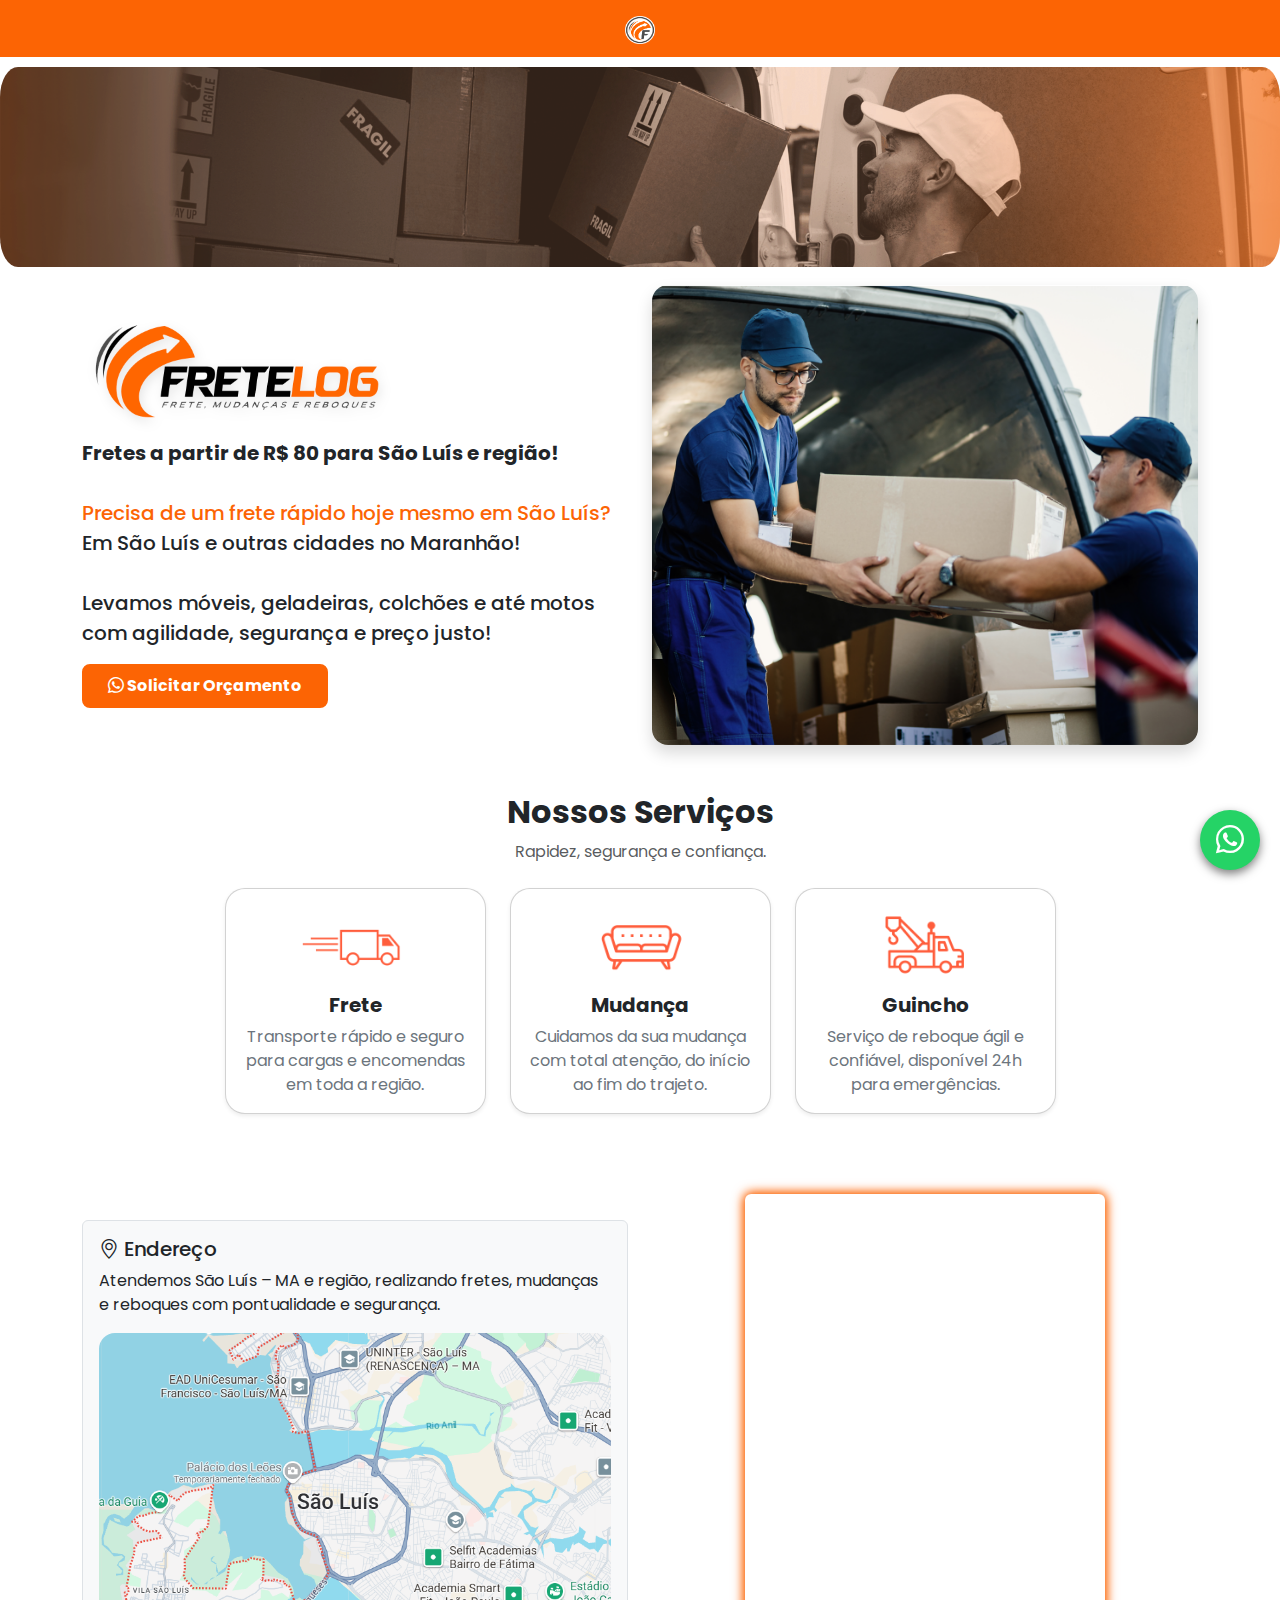
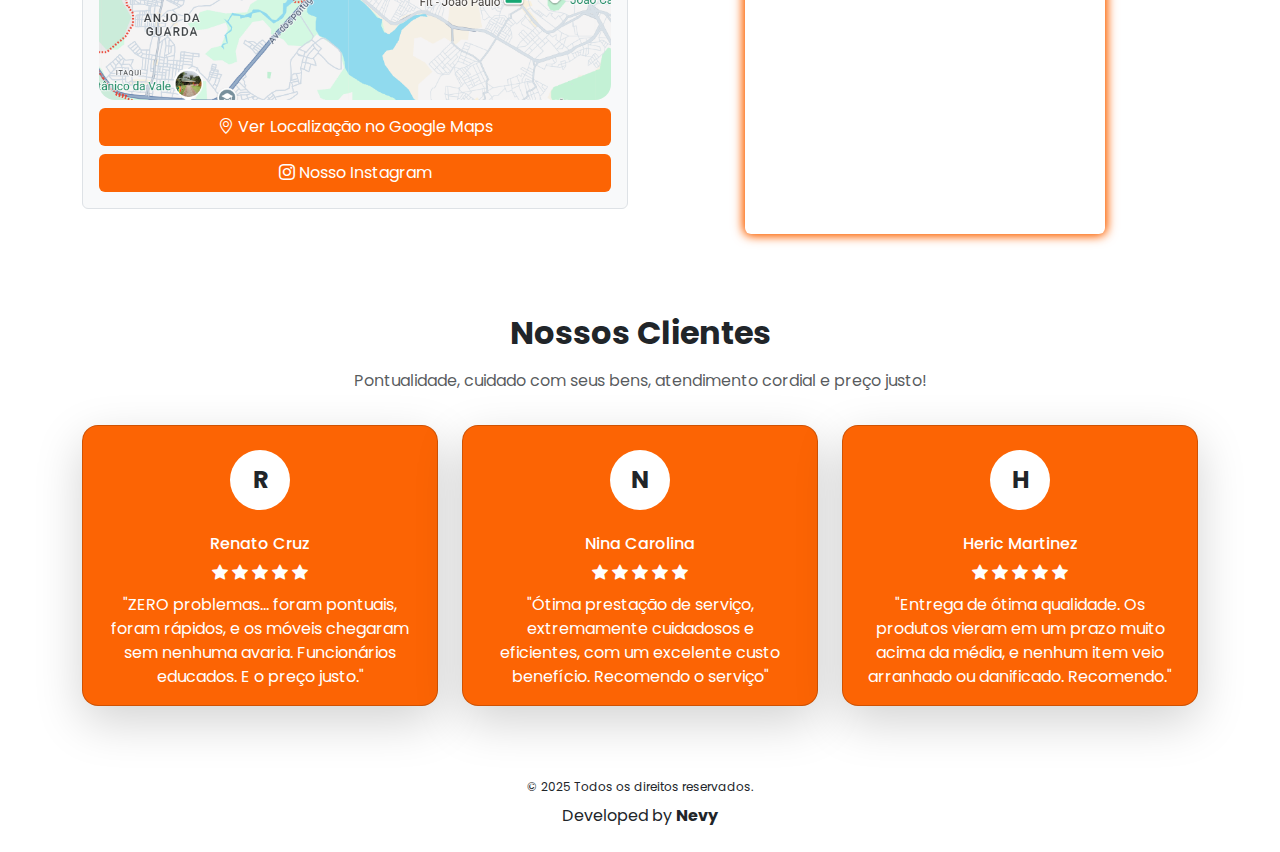
<file: index.html>
<!doctype html>
<html lang="en">

<head>
    <meta charset="utf-8">
    <meta name="viewport" content="width=device-width, initial-scale=1">
    <title>FreteLog</title>
    <link href="https://cdn.jsdelivr.net/npm/bootstrap@5.3.7/dist/css/bootstrap.min.css" rel="stylesheet">
    <link href="https://cdn.jsdelivr.net/npm/bootstrap-icons@1.11.3/font/bootstrap-icons.css" rel="stylesheet">
    <link href="styles.css" rel="stylesheet">
    <script async src="https://www.googletagmanager.com/gtag/js?id=AW-11505651249"></script>
    <script>
        window.dataLayer = window.dataLayer || [];
        function gtag() { dataLayer.push(arguments); }
        gtag('js', new Date());

        gtag('config', 'AW-11505651249');
    </script>
</head>

<body>

    <nav class="navbar bg" style="background-color: #fc6404;">
        <div class="container">
            <a class="navbar-brand mx-auto" href="#">
                <img src="imgs/FreteLog - Logo 2.png" alt="Bootstrap" width="30" height="28">
            </a>
        </div>
    </nav>

    <div class="hero">
        <div class="row">
            <img src="imgs/hero2.png" alt="" class="img-fluid hero-img">
        </div>
    </div>

    <div class="container mt-2">
        <div class="row align-items-center justify-content-center text-center text-lg-start g-4">
            <!-- Texto e logo -->
            <div class="col-lg-6">
                <div class="d-flex flex-column align-items-center align-items-lg-start">
                    <img src="imgs/logo.png" alt="Logo FreteLog" class="img-fluid mb-3 frete-logo"
                        style="height: 100px;">
                    <h5 class="px-3 px-lg-0 frete-text" style="line-height: 1.5; font-weight: 500;">
                        <strong>Fretes a partir de R$ 80 para São Luís e região!</strong><br><br>
                        <span style="color:#fc6404">Precisa de um frete rápido hoje mesmo em São Luís?</span>
                        Em São Luís e outras cidades no Maranhão!<br><br>
                        Levamos móveis, geladeiras, colchões e até motos com agilidade, segurança e preço justo!
                    </h5>

                    <div class="d-flex flex-row flex-wrap justify-content-center mt-2 gap-2">
                        <a href="https://wa.me/559881628468?text=Olá,%20gostaria%20de%20fazer%20um%20orçamento%20com%20a%20FreteLog."
                            onclick="gtag('event', 'conversion', {'send_to': 'AW-11505651249/SEU_CODIGO_EVENTO'});"
                            class="btn btn-pulse-orange fw-bold px-4 py-2" target="_blank">
                            <i class="bi bi-whatsapp"></i> Solicitar Orçamento
                        </a>
                    </div>
                </div>
            </div>

            <!-- Imagem decorativa -->
            <div class="col-lg-6">
                <img src="imgs/imgfrete.png" alt="Serviço de frete" class="img-fluid rounded-4 shadow">
            </div>
        </div>
    </div>


    <!-- Botão Flutuante do WhatsApp -->
    <a href="https://wa.me/559881628468" class="whatsapp-float" target="_blank">
        <i class="bi bi-whatsapp"></i>
    </a>


    <section class="py-5">
        <div class="container">
            <div class="text-center mb-4">
                <h2 class="fw-bold">Nossos Serviços</h2>
                <p class="text-muted">Rapidez, segurança e confiança.</p>
            </div>
            <div class="row justify-content-center g-4">
                <!-- FRETE -->
                <div class="col-md-6 col-lg-3">
                    <div class="card card-hover bg-white text-center shadow-sm h-100" style="border-radius: 20px;">
                        <img src="imgs/fretee.png" class="card-img-top w-50 mx-auto mt-4" alt="Frete"
                            style="filter: hue-rotate(-20deg) brightness(1.1);">
                        <div class="card-body">
                            <h5 class="fw-bold text-dark">Frete</h5>
                            <p class="card-text text-secondary">Transporte rápido e seguro para cargas e encomendas em
                                toda a região.</p>
                        </div>
                    </div>
                </div>
                <!-- MUDANÇA -->
                <div class="col-md-6 col-lg-3">
                    <div class="card card-hover bg-white text-center shadow-sm h-100" style="border-radius: 20px;">
                        <img src="imgs/mudanca.png" class="card-img-top w-50 mx-auto mt-4" alt="Mudança"
                            style="filter: hue-rotate(-20deg) brightness(1.1);">
                        <div class="card-body">
                            <h5 class="fw-bold text-dark">Mudança</h5>
                            <p class="card-text text-secondary">Cuidamos da sua mudança com total atenção, do início ao
                                fim do trajeto.</p>
                        </div>
                    </div>
                </div>
                <!-- GUINCHO -->
                <div class="col-md-6 col-lg-3">
                    <div class="card card-hover bg-white text-center shadow-sm h-100" style="border-radius: 20px;">
                        <img src="imgs/guincho.png" class="card-img-top w-50 mx-auto mt-4" alt="Guincho"
                            style="filter: hue-rotate(-20deg) brightness(1.1);">
                        <div class="card-body">
                            <h5 class="fw-bold text-dark">Guincho</h5>
                            <p class="card-text text-secondary">Serviço de reboque ágil e confiável, disponível 24h para
                                emergências.</p>
                        </div>
                    </div>
                </div>
            </div>
        </div>
    </section>

    <div class="container">
        <div class="row d-flex justify-content-center align-items-center">

            <div class="col-lg-6">
                <div class="p-3 border rounded text-dark bg-light">
                    <h5><i class="bi bi-geo-alt"></i> Endereço</h5>
                    <p>Atendemos São Luís – MA e região, realizando fretes, mudanças e reboques com pontualidade e
                        segurança.
                    </p>

                    <a href="https://www.google.com/maps/place/São+Luís,+MA/@-2.5330124,-44.311871,13.25z/data=!4m6!3m5!1s0x7f68ff06f7f6d21:0x983102e459a3de47!8m2!3d-2.5306721!4d-44.2988947!16zL20vMDF6cGtw?hl=pt-BR&entry=ttu&g_ep=EgoyMDI1MDcyMS4wIKXMDSoASAFQAw%3D%3D"
                        target="_blank">
                        <img src="imgs/Screenshot_1.png" class="rounded-4 img-fluid mb-2" alt="Mapa de São Luís">
                        <button type="button mt-3" class="btn btn- w-100"
                            style="background-color: #fc6404; color: white;">
                            <i class="bi bi-geo-alt"></i> Ver Localização no Google Maps
                        </button>
                    </a>
                    <a href="https://www.instagram.com/fretelogslz/" target="_blank">
                        <button type="button" class="btn btn- w-100 mt-2" ahregf
                            style="background-color: #fc6404; color: white;">
                            <i class="bi bi-instagram"></i> Nosso Instagram
                        </button>
                    </a>
                </div>
            </div>

            <div class="col-lg-6 mt-3">
                <div class="p-3 mb-3 text-white">
                    <div class="video-mobile rounded overflow-hidden mx-auto video-neon" style="max-width: 360px;">
                        <div class="position-relative" style="padding-top: 177.78%; /* 16:9 invertido para 9:16 */">
                            <iframe src="https://www.youtube.com/embed/B5FyDTJTG04" title="FreteLog SLZ vídeo"
                                allowfullscreen class="position-absolute top-0 start-0 w-100 h-100 border-0 rounded-3">
                            </iframe>
                        </div>
                    </div>
                </div>
            </div>
        </div>
    </div>


    <div class="container mt-5">
        <div class="text-center mb-4">
            <h2 class="fw-bold">Nossos Clientes</h2>
            <p class="text-muted p-2">Pontualidade, cuidado com seus bens, atendimento cordial e preço justo!</p>
        </div>
        <div class="row justify-content-center">
            <!-- Depoimento 1 -->
            <div class="col-12 col-sm-6 col-lg-4 mb-4">
                <div class="card rounded-4 shadow-lg text-white mx-auto" style="background-color: #fc6404;">
                    <div class="text-center mt-4">
                        <div class="rounded-circle bg-white text-dark fw-bold d-flex align-items-center justify-content-center mx-auto mb-2"
                            style="width: 60px; height: 60px; font-size: 24px;">
                            R
                        </div>
                    </div>
                    <div class="card-body text-center">
                        <h6>Renato Cruz</h6>
                        <div class="mb-2">
                            <i class="bi bi-star-fill text-white"></i>
                            <i class="bi bi-star-fill text-white"></i>
                            <i class="bi bi-star-fill text-white"></i>
                            <i class="bi bi-star-fill text-white"></i>
                            <i class="bi bi-star-fill text-white"></i>
                        </div>
                        <p class="card-text px-2">
                            "ZERO problemas... foram pontuais, foram rápidos, e os móveis chegaram sem nenhuma avaria.
                            Funcionários educados. E o preço justo."
                        </p>
                    </div>
                </div>
            </div>

            <!-- Depoimento 2 -->
            <div class="col-12 col-sm-6 col-lg-4 mb-4">
                <div class="card rounded-4 shadow-lg text-white mx-auto" style="background-color: #fc6404;">
                    <div class="text-center mt-4">
                        <div class="rounded-circle bg-white text-dark fw-bold d-flex align-items-center justify-content-center mx-auto mb-2"
                            style="width: 60px; height: 60px; font-size: 24px;">
                            N
                        </div>
                    </div>
                    <div class="card-body text-center">
                        <h6>Nina Carolina</h6>
                        <div class="mb-2">
                            <i class="bi bi-star-fill text-white"></i>
                            <i class="bi bi-star-fill text-white"></i>
                            <i class="bi bi-star-fill text-white"></i>
                            <i class="bi bi-star-fill text-white"></i>
                            <i class="bi bi-star-fill text-white"></i>
                        </div>
                        <p class="card-text px-2">
                            "Ótima prestação de serviço, extremamente cuidadosos e eficientes, com um excelente custo
                            benefício. Recomendo o serviço"
                        </p>
                    </div>
                </div>
            </div>

            <!-- Depoimento 3 -->
            <div class="col-12 col-sm-6 col-lg-4 mb-4">
                <div class="card rounded-4 shadow-lg text-white mx-auto" style="background-color: #fc6404;">
                    <div class="text-center mt-4">
                        <div class="rounded-circle bg-white text-dark fw-bold d-flex align-items-center justify-content-center mx-auto mb-2"
                            style="width: 60px; height: 60px; font-size: 24px;">
                            H
                        </div>
                    </div>
                    <div class="card-body text-center">
                        <h6>Heric Martinez</h6>
                        <div class="mb-2">
                            <i class="bi bi-star-fill text-white"></i>
                            <i class="bi bi-star-fill text-white"></i>
                            <i class="bi bi-star-fill text-white"></i>
                            <i class="bi bi-star-fill text-white"></i>
                            <i class="bi bi-star-fill text-white"></i>
                        </div>
                        <p class="card-text px-2">
                            "Entrega de ótima qualidade.
                            Os produtos vieram em um prazo muito acima da média, e nenhum item veio arranhado ou
                            danificado. Recomendo."
                        </p>
                    </div>
                </div>
            </div>
        </div>
    </div>

    <footer class="footer text-center mt-5">
        <div class="container">
            <p class="mb-2" style="font-size: 12px;">&copy; 2025 Todos os direitos reservados.</p>
            <p class="mb-4">Developed by <strong>Nevy</strong></p>
        </div>
    </footer>

    <script src="https://cdn.jsdelivr.net/npm/bootstrap@5.3.7/dist/js/bootstrap.bundle.min.js"
        integrity="sha384-ndDqU0Gzau9qJ1lfW4pNLlhNTkCfHzAVBReH9diLvGRem5+R9g2FzA8ZGN954O5Q"
        crossorigin="anonymous"></script>
</body>

</html>
</file>
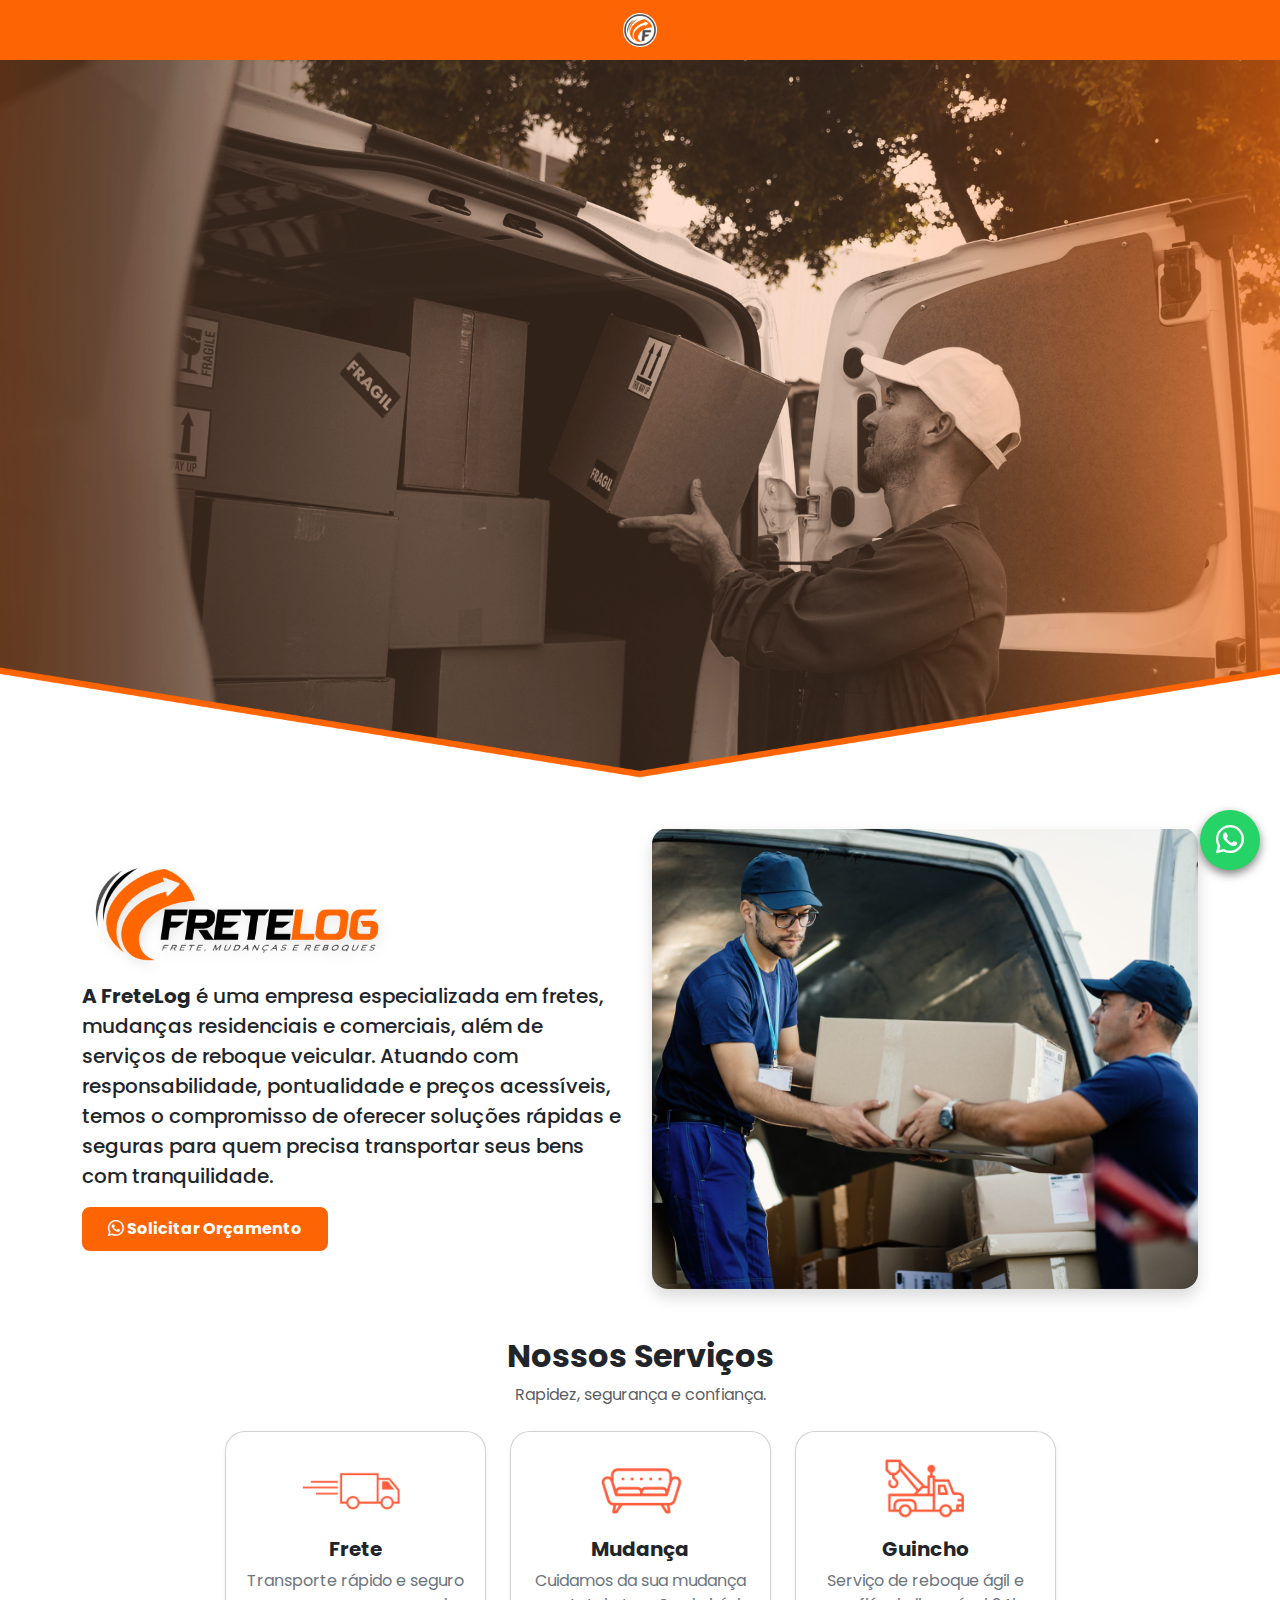
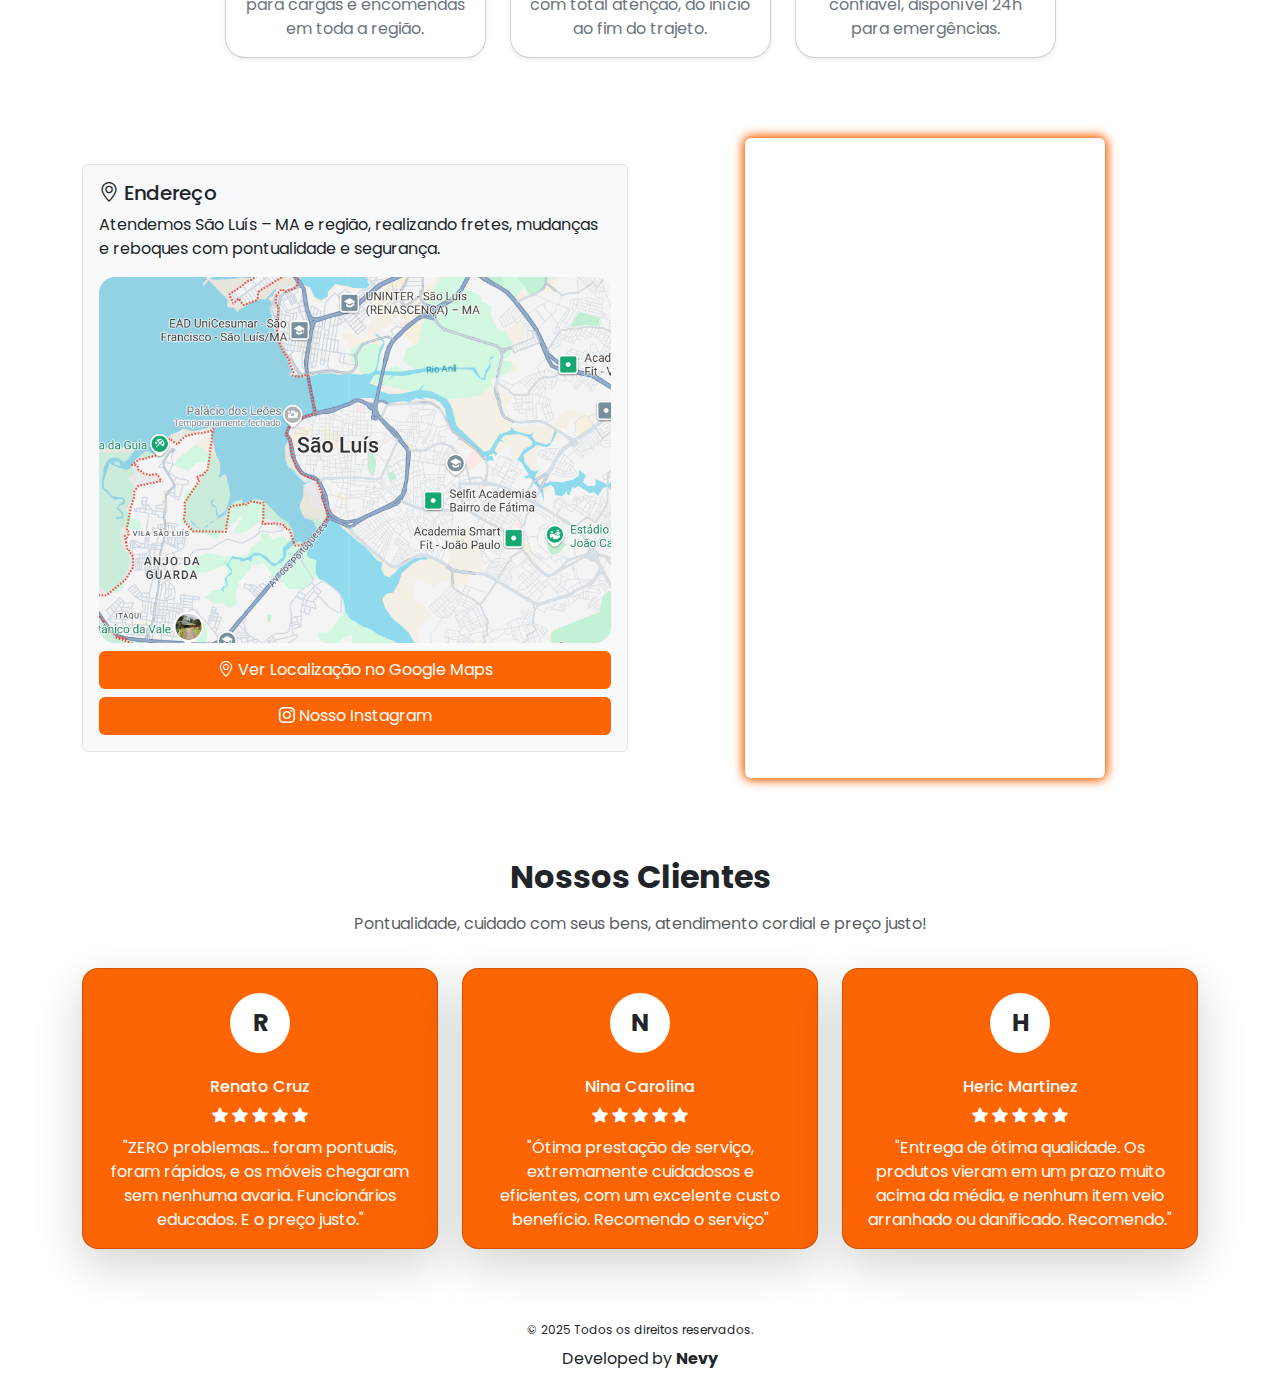
<file: imgs/index.html>
<!doctype html>
<html lang="en">

<head>
    <meta charset="utf-8">
    <meta name="viewport" content="width=device-width, initial-scale=1">
    <title>FreteLog</title>
    <link href="https://cdn.jsdelivr.net/npm/bootstrap@5.3.7/dist/css/bootstrap.min.css" rel="stylesheet">
    <link href="https://cdn.jsdelivr.net/npm/bootstrap-icons@1.11.3/font/bootstrap-icons.css" rel="stylesheet">
    <link href="styles.css" rel="stylesheet">
</head>

<body>


    <nav class="navbar bg-" style="background-color: #fc6404;">
        <div class="container">
            <a class="navbar-brand mx-auto" href="#">
                <img src="imgs/FreteLog - Logo 2.png" alt="Bootstrap" width="34" height="34">
            </a>
        </div>
    </nav>

    <div class="hero">
        <div class="row">
            <img src="imgs/hero3.png" alt="" class="img-fluid">
        </div>
    </div>

    <div class="container mt-5">
        <div class="row align-items-center justify-content-center text-center text-lg-start g-4">
            <!-- Texto e logo -->
            <div class="col-lg-6">
                <div class="d-flex flex-column align-items-center align-items-lg-start">
                    <img src="/imgs/logo.png" alt="Logo FreteLog" class="img-fluid mb-3 frete-logo" style="height: 100px;">
                    <h5 class="px-3 px-lg-0 frete-text" style="line-height: 1.5; font-weight: 500;">
                        <strong>A FreteLog</strong> é uma empresa especializada em fretes, mudanças residenciais e
                        comerciais, além de serviços de reboque veicular. Atuando com responsabilidade, pontualidade e
                        preços acessíveis, temos o compromisso de oferecer soluções rápidas e seguras para quem precisa
                        transportar seus bens com tranquilidade.
                    </h5>
                    <div class="d-flex flex-row flex-wrap justify-content-center mt-2 gap-2">
                        <a href="https://wa.me/558981628468?text=Olá,%20gostaria%20de%20fazer%20um%20orçamento%20com%20a%20FreteLog."
                            class="btn btn-pulse-orange fw-bold px-4 py-2">
                            <i class="bi bi-whatsapp"></i> Solicitar Orçamento
                        </a>
                    </div>
                </div>
            </div>

            <!-- Imagem decorativa -->
            <div class="col-lg-6">
                <img src="imgs/imgfrete.png" alt="Serviço de frete" class="img-fluid rounded-4 shadow">
            </div>
        </div>
    </div>


    <!-- Botão Flutuante do WhatsApp -->
    <a href="https://wa.me/559881628468" class="whatsapp-float" target="_blank">
        <i class="bi bi-whatsapp"></i>
    </a>


    <section class="py-5">
        <div class="container">
            <div class="text-center mb-4">
                <h2 class="fw-bold">Nossos Serviços</h2>
                <p class="text-muted">Rapidez, segurança e confiança.</p>
            </div>
            <div class="row justify-content-center g-4">
                <!-- FRETE -->
                <div class="col-md-6 col-lg-3">
                    <div class="card card-hover bg-white text-center shadow-sm h-100" style="border-radius: 20px;">
                        <img src="imgs/fretee.png" class="card-img-top w-50 mx-auto mt-4" alt="Frete"
                            style="filter: hue-rotate(-20deg) brightness(1.1);">
                        <div class="card-body">
                            <h5 class="fw-bold text-dark">Frete</h5>
                            <p class="card-text text-secondary">Transporte rápido e seguro para cargas e encomendas em
                                toda a região.</p>
                        </div>
                    </div>
                </div>
                <!-- MUDANÇA -->
                <div class="col-md-6 col-lg-3">
                    <div class="card card-hover bg-white text-center shadow-sm h-100" style="border-radius: 20px;">
                        <img src="imgs/mudanca.png" class="card-img-top w-50 mx-auto mt-4" alt="Mudança"
                            style="filter: hue-rotate(-20deg) brightness(1.1);">
                        <div class="card-body">
                            <h5 class="fw-bold text-dark">Mudança</h5>
                            <p class="card-text text-secondary">Cuidamos da sua mudança com total atenção, do início ao
                                fim do trajeto.</p>
                        </div>
                    </div>
                </div>
                <!-- GUINCHO -->
                <div class="col-md-6 col-lg-3">
                    <div class="card card-hover bg-white text-center shadow-sm h-100" style="border-radius: 20px;">
                        <img src="imgs/guincho.png" class="card-img-top w-50 mx-auto mt-4" alt="Guincho"
                            style="filter: hue-rotate(-20deg) brightness(1.1);">
                        <div class="card-body">
                            <h5 class="fw-bold text-dark">Guincho</h5>
                            <p class="card-text text-secondary">Serviço de reboque ágil e confiável, disponível 24h para
                                emergências.</p>
                        </div>
                    </div>
                </div>
            </div>
        </div>
    </section>

    <div class="container">
        <div class="row d-flex justify-content-center align-items-center">

            <div class="col-lg-6">
                <div class="p-3 border rounded text-dark bg-light">
                    <h5><i class="bi bi-geo-alt"></i> Endereço</h5>
                    <p>Atendemos São Luís – MA e região, realizando fretes, mudanças e reboques com pontualidade e
                        segurança.
                    </p>

                    <a href="https://www.google.com/maps/place/São+Luís,+MA/@-2.5330124,-44.311871,13.25z/data=!4m6!3m5!1s0x7f68ff06f7f6d21:0x983102e459a3de47!8m2!3d-2.5306721!4d-44.2988947!16zL20vMDF6cGtw?hl=pt-BR&entry=ttu&g_ep=EgoyMDI1MDcyMS4wIKXMDSoASAFQAw%3D%3D"
                        target="_blank">
                        <img src="imgs/Screenshot_1.png" class="rounded-4 img-fluid mb-2" alt="Mapa de São Luís">
                        <button type="button mt-3" class="btn btn- w-100"
                            style="background-color: #fc6404; color: white;">
                            <i class="bi bi-geo-alt"></i> Ver Localização no Google Maps
                        </button>
                    </a>
                    <a href="https://www.instagram.com/fretelogslz/" target="_blank">
                        <button type="button" class="btn btn- w-100 mt-2" ahregf
                            style="background-color: #fc6404; color: white;">
                            <i class="bi bi-instagram"></i> Nosso Instagram
                        </button>
                    </a>
                </div>
            </div>

            <div class="col-lg-6 mt-3">
                <div class="p-3 mb-3 text-white">
                    <div class="video-mobile rounded overflow-hidden mx-auto video-neon" style="max-width: 360px;">
                        <div class="position-relative" style="padding-top: 177.78%; /* 16:9 invertido para 9:16 */">
                            <iframe src="https://www.youtube.com/embed/B5FyDTJTG04" title="FreteLog SLZ vídeo"
                                allowfullscreen class="position-absolute top-0 start-0 w-100 h-100 border-0 rounded-3">
                            </iframe>
                        </div>
                    </div>
                </div>
            </div>
        </div>
    </div>


    <div class="container mt-5">
        <div class="text-center mb-4">
            <h2 class="fw-bold">Nossos Clientes</h2>
            <p class="text-muted p-2">Pontualidade, cuidado com seus bens, atendimento cordial e preço justo!</p>
        </div>
        <div class="row justify-content-center">
            <!-- Depoimento 1 -->
            <div class="col-12 col-sm-6 col-lg-4 mb-4">
                <div class="card rounded-4 shadow-lg text-white mx-auto" style="background-color: #fc6404;">
                    <div class="text-center mt-4">
                        <div class="rounded-circle bg-white text-dark fw-bold d-flex align-items-center justify-content-center mx-auto mb-2"
                            style="width: 60px; height: 60px; font-size: 24px;">
                            R
                        </div>
                    </div>
                    <div class="card-body text-center">
                        <h6>Renato Cruz</h6>
                        <div class="mb-2">
                            <i class="bi bi-star-fill text-white"></i>
                            <i class="bi bi-star-fill text-white"></i>
                            <i class="bi bi-star-fill text-white"></i>
                            <i class="bi bi-star-fill text-white"></i>
                            <i class="bi bi-star-fill text-white"></i>
                        </div>
                        <p class="card-text px-2">
                            "ZERO problemas... foram pontuais, foram rápidos, e os móveis chegaram sem nenhuma avaria.
                            Funcionários educados. E o preço justo."
                        </p>
                    </div>
                </div>
            </div>

            <!-- Depoimento 2 -->
            <div class="col-12 col-sm-6 col-lg-4 mb-4">
                <div class="card rounded-4 shadow-lg text-white mx-auto" style="background-color: #fc6404;">
                    <div class="text-center mt-4">
                        <div class="rounded-circle bg-white text-dark fw-bold d-flex align-items-center justify-content-center mx-auto mb-2"
                            style="width: 60px; height: 60px; font-size: 24px;">
                            N
                        </div>
                    </div>
                    <div class="card-body text-center">
                        <h6>Nina Carolina</h6>
                        <div class="mb-2">
                            <i class="bi bi-star-fill text-white"></i>
                            <i class="bi bi-star-fill text-white"></i>
                            <i class="bi bi-star-fill text-white"></i>
                            <i class="bi bi-star-fill text-white"></i>
                            <i class="bi bi-star-fill text-white"></i>
                        </div>
                        <p class="card-text px-2">
                            "Ótima prestação de serviço, extremamente cuidadosos e eficientes, com um excelente custo
                            benefício. Recomendo o serviço"
                        </p>
                    </div>
                </div>
            </div>

            <!-- Depoimento 3 -->
            <div class="col-12 col-sm-6 col-lg-4 mb-4">
                <div class="card rounded-4 shadow-lg text-white mx-auto" style="background-color: #fc6404;">
                    <div class="text-center mt-4">
                        <div class="rounded-circle bg-white text-dark fw-bold d-flex align-items-center justify-content-center mx-auto mb-2"
                            style="width: 60px; height: 60px; font-size: 24px;">
                            H
                        </div>
                    </div>
                    <div class="card-body text-center">
                        <h6>Heric Martinez</h6>
                        <div class="mb-2">
                            <i class="bi bi-star-fill text-white"></i>
                            <i class="bi bi-star-fill text-white"></i>
                            <i class="bi bi-star-fill text-white"></i>
                            <i class="bi bi-star-fill text-white"></i>
                            <i class="bi bi-star-fill text-white"></i>
                        </div>
                        <p class="card-text px-2">
                            "Entrega de ótima qualidade.
                            Os produtos vieram em um prazo muito acima da média, e nenhum item veio arranhado ou
                            danificado. Recomendo."
                        </p>
                    </div>
                </div>
            </div>
        </div>
    </div>

    <footer class="footer text-center mt-5">
        <div class="container">
            <p class="mb-2" style="font-size: 12px;">&copy; 2025 Todos os direitos reservados.</p>
            <p class="mb-4">Developed by <strong>Nevy</strong></p>
        </div>
    </footer>

    <script src="https://cdn.jsdelivr.net/npm/bootstrap@5.3.7/dist/js/bootstrap.bundle.min.js"
        integrity="sha384-ndDqU0Gzau9qJ1lfW4pNLlhNTkCfHzAVBReH9diLvGRem5+R9g2FzA8ZGN954O5Q"
        crossorigin="anonymous"></script>
</body>

</html>
</file>
<file: styles.css>
@import url('https://fonts.googleapis.com/css2?family=Poppins&display=swap');

* {
  font-family: 'Poppins', sans-serif;
}

html,
body {
  margin: 0;
  padding: 0;
  overflow-x: hidden;
  width: 100%;
}

.card {
  transition: transform 0.3s ease;
}

.card:hover {
  transform: scale(1.05);
}

.video-neon {
  border-radius: 20px;
  box-shadow: 0 0 10px #fc6404, 0 0 13px #fc6404;
  overflow: hidden;
}

.btn-pulse-orange {
  background-color: #fc6404;
  color: white;
  border: 2px solid #fc6404;
  animation: pulse 1.6s infinite;
  transition: all 0.3s ease;
  border-radius: 8px;
}

.btn-pulse-orange:hover {
  background-color: #fc6404;
  color: #000;
  transform: scale(1.1);
}

.btn-pulse-orange {
  min-width: 150px;
  text-align: center;
}

.whatsapp-float {
  position: fixed;
  bottom: 30px;
  right: 20px;
  width: 60px;
  height: 60px;
  background-color: #25D366;
  color: white;
  border-radius: 50%;
  font-size: 28px;
  display: flex;
  align-items: center;
  justify-content: center;
  box-shadow: 0 4px 10px rgba(0, 0, 0, 0.5);
  z-index: 1000;
  transition: transform 0.3s ease;
}

.whatsapp-float:hover {
  transform: scale(1.1);
  text-decoration: none;
}

.frete-section {
  background: linear-gradient(135deg, #fff7f0 0%, #ffe4cc 100%);
  padding: 60px 15px;
  border-radius: 15px;
  box-shadow: 0 12px 25px rgba(255, 102, 0, 0.15);
}

.frete-logo {
  filter: drop-shadow(2px 4px 6px rgba(0, 0, 0, 0.1));
}

.frete-text h5 {
  font-size: 1.2rem !important;
  color: #4a4a4a !important;
  line-height: 1.6 !important;
}

.hero-img {
  height: 220px;
  width: 100%;
  object-fit: cover;
}

/* Reduz no desktop */
@media (min-width: 768px) {
  .hero-img {
    height: 200px;
    width: 1325px;
    margin-top: 10px;
    margin: 10px auto;
    border-radius: 30px;
  }
}


@keyframes pulse {
  0% {
    transform: scale(1);
    box-shadow: 0 0 0 0 rgba(252, 100, 4, 0.7);
  }

  70% {
    transform: scale(1.05);
    box-shadow: 0 0 0 10px rgba(252, 100, 4, 0);
  }

  100% {
    transform: scale(1);
    box-shadow: 0 0 0 0 rgba(252, 100, 4, 0);
  }
}
</file>
<file: imgs/styles.css>
@import url('https://fonts.googleapis.com/css2?family=Poppins&display=swap');

* {
  font-family: 'Poppins', sans-serif;
}

html, body {
  margin: 0;
  padding: 0;
  overflow-x: hidden;
  width: 100%;
}

.card {
  transition: transform 0.3s ease;
}

.card:hover {
  transform: scale(1.05);
}

.video-neon {
  border-radius: 20px;
  box-shadow: 0 0 10px #fc6404, 0 0 13px #fc6404;
  overflow: hidden;
}

.btn-pulse-orange {
  background-color: #fc6404;
  color: white;
  border: 2px solid #fc6404;
  animation: pulse 1.6s infinite;
  transition: all 0.3s ease;
  border-radius: 8px;
}

.btn-pulse-orange:hover {
  background-color: #fc6404;
  color: #000;
  transform: scale(1.1);
}

.btn-pulse-orange {
  min-width: 150px;
  text-align: center;
}

.whatsapp-float {
  position: fixed;
  bottom: 30px;
  right: 20px;
  width: 60px;
  height: 60px;
  background-color: #25D366;
  color: white;
  border-radius: 50%;
  font-size: 28px;
  display: flex;
  align-items: center;
  justify-content: center;
  box-shadow: 0 4px 10px rgba(0, 0, 0, 0.5);
  z-index: 1000;
  transition: transform 0.3s ease;
}

.whatsapp-float:hover {
  transform: scale(1.1);
  text-decoration: none;
}

.frete-section {
  background: linear-gradient(135deg, #fff7f0 0%, #ffe4cc 100%);
  padding: 60px 15px;
  border-radius: 15px;
  box-shadow: 0 12px 25px rgba(255, 102, 0, 0.15);
}

.frete-logo {
  height: 110px;
  filter: drop-shadow(2px 4px 6px rgba(0, 0, 0, 0.1));
}

.frete-text h5 {
  font-size: 1.2rem !important;
  color: #4a4a4a !important;
  line-height: 1.6 !important;
}


@keyframes pulse {
  0% {
    transform: scale(1);
    box-shadow: 0 0 0 0 rgba(252, 100, 4, 0.7);
  }

  70% {
    transform: scale(1.05);
    box-shadow: 0 0 0 10px rgba(252, 100, 4, 0);
  }

  100% {
    transform: scale(1);
    box-shadow: 0 0 0 0 rgba(252, 100, 4, 0);
  }
}
</file>
